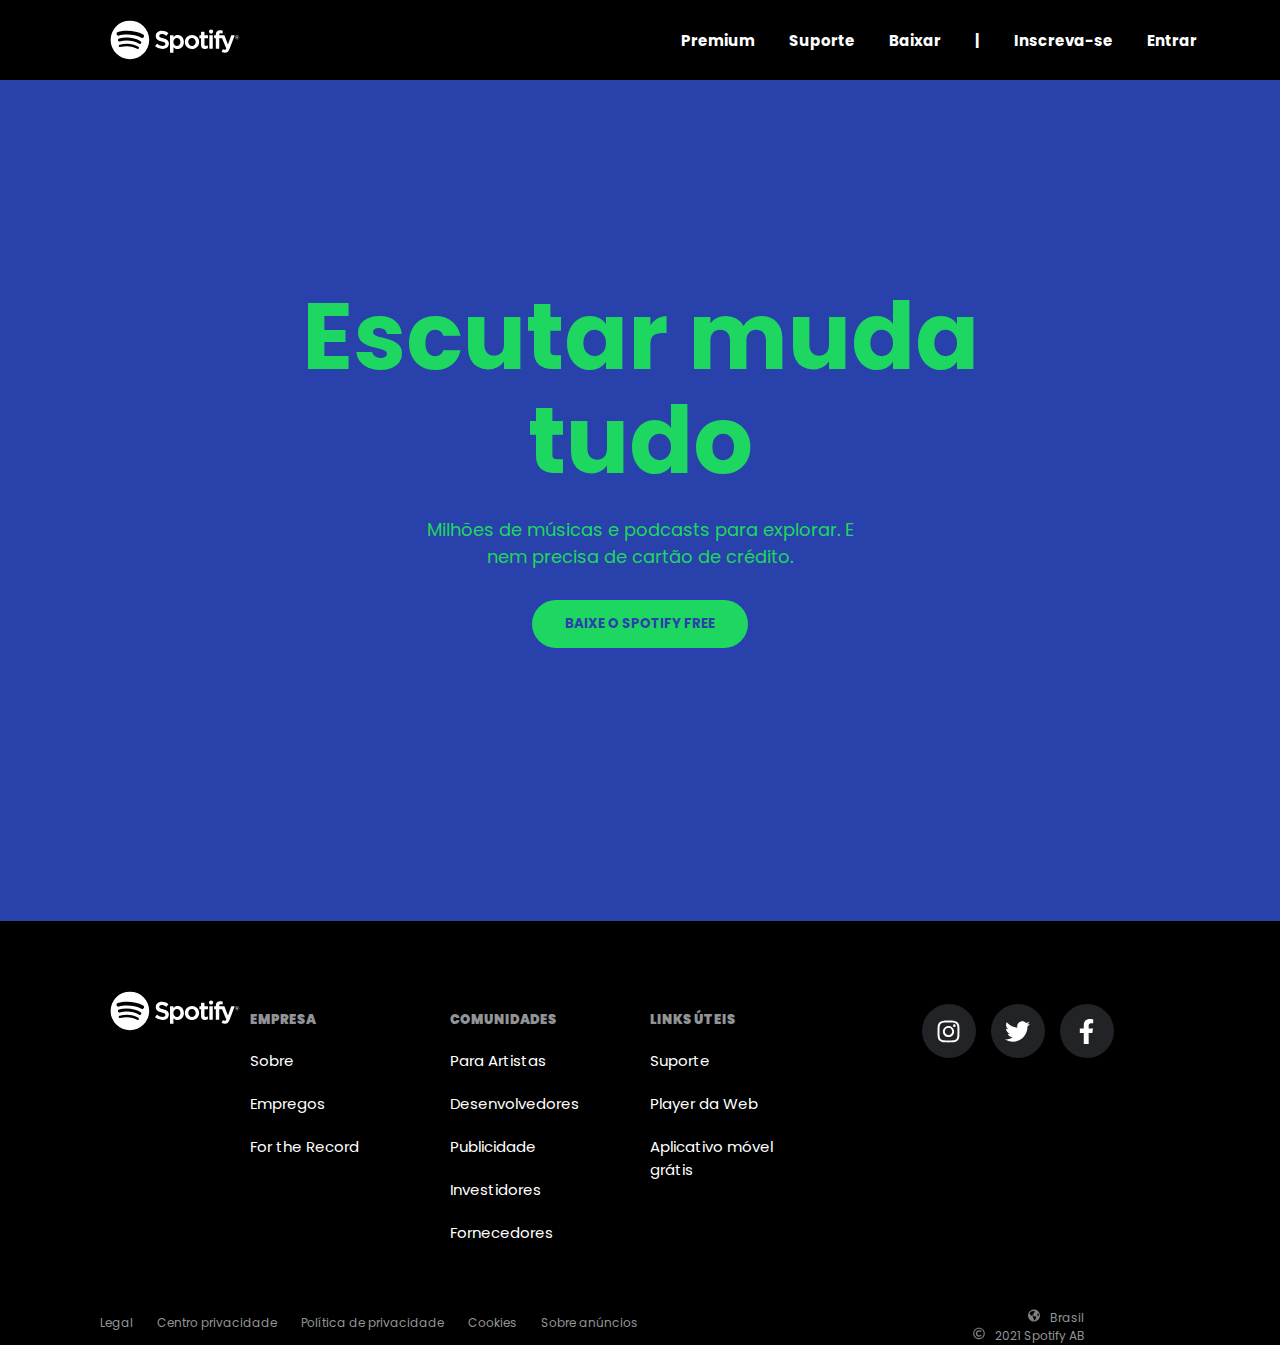
<file: index.html>
<!DOCTYPE html>
<html lang="pt-br">
<head>
    <link rel="preconnect" href="https://fonts.googleapis.com">
    <link rel="preconnect" href="https://fonts.gstatic.com" crossorigin>
    <meta charset="UTF-8">
    <meta http-equiv="X-UA-Compatible" content="IE=edge">
    <meta name="viewport" content="width=device-width, initial-scale=1.0">
    <link rel="shortcut icon" href="./src/assets/spotify-brands.svg" type="image/x-icon">
    <title>Escutar muda tudo - Spotify</title>
    <link rel="stylesheet" href="./src/style/style.css">
    <link href="https://fonts.googleapis.com/css2?family=Bebas+Neue&family=Fruktur&family=Noto+Sans+Mono:wght@900&family=Open+Sans&family=Poppins:wght@400;500;700&family=Zen+Maru+Gothic:wght@300&display=swap" rel="stylesheet">
</head>
<body>
    <header>
        <div class="flexbox1">
            <img class="logoSpotify" src="./src/assets/logo.svg">
        </div>
        <div class="flexbox2">
            <nav>
                <ul type="none"class="listNav">
                    <li><a href="#">Premium</a></li>
                    <li><a href="#">Suporte</a></li>
                    <li><a href="#">Baixar</a></li>
                    <li>|</li>
                    <li><a href="#">Inscreva-se</a></li>
                    <li><a href="./Entrar.html">Entrar</a></li>
                </ul>
            </nav>
        </div>
    </header>

    <main>
            <section class="img-Mobile-Tablet">
                <div class="align">
                    <h1>Escutar muda tudo</h1>
                    <p>Milhões de músicas e podcasts para explorar. E nem precisa de cartão de crédito.</p>
                    <button class="DownloadButton">
                        <a href="">BAIXE O SPOTIFY FREE</a>
                    </button>
                </div>
            </section>
    </main>

    <footer>
        <div class="bloco">
            <div class="flexbox1" id="logoFooter">
                <img class="logoSpotify" src="./src/assets/logo.svg">
            </div>
            <div class="empresa">
                <h3>EMPRESA</h3>
                <nav>
                    <ul type="none">
                        <li class="listFooter"><a class="textFooter" href="">Sobre</a></li>
                        <li  class="listFooter"><a class="textFooter" href="">Empregos</a></li>
                        <li  class="listFooter"><a class="textFooter" href="">For the Record</a></li>
                    </ul>
                </nav>
            </div>
    
            <div class="comunidades">
                <H3>COMUNIDADES</H3>
                <nav>
                    <ul type="none">
                        <li  class="listFooter"><a class="textFooter" href="#">Para Artistas</a></li>
                        <li  class="listFooter"><a class="textFooter" href="#">Desenvolvedores</a></li>
                        <li  class="listFooter"><a class="textFooter" href="#">Publicidade</a></li>
                        <li  class="listFooter"><a class="textFooter" href="#">Investidores</a></li>
                        <li  class="listFooter"><a class="textFooter" href="#">Fornecedores</a></li>
                    </ul>
                </nav>
            </div>
    
            <div class="linksuteis">
                <H3>LINKS ÚTEIS</H3>
                <nav>
                    <ul type="none">
                        <li  class="listFooter"><a class="textFooter" href="">Suporte</a></li>
                        <li  class="listFooter"><a class="textFooter" href="">Player da Web</a></li>
                        <li  class="listFooter"><a class="textFooter" href="">Aplicativo móvel grátis</a></li>
                    </ul>
                </nav>
            </div>
            <div class="logoInstagramTwitterFacebook">
               <a class="boxlogo"href="#"><img src="./src/assets/instagram-brands.svg"></a>
               <a class="boxlogo" href="#"><img src="./src/assets/twitter-brands.svg"></a>
               <a class="boxlogo" href="#"><img src="./src/assets/facebook-f-brands.svg"></a>
            </div>
        </div>
        <div class="termos">
            <nav>
                <ul class="listTermos" type="none">
                    <li><a href="#">Legal</a></li>
                    <li><a href="#">Centro privacidade</a></li>
                    <li><a href="#">Política de privacidade</a></li>
                    <li><a href="#">Cookies</a></li>
                    <li><a href="#">Sobre anúncios</a></li>
                </ul>
                <ul class="ListTermos" type="none">
                    <li class="teste"><a href="#" id="brasil"><img class="iconbr"src="src/assets/globe-americas-solid.svg">Brasil</a></li>
                    <li class="teste"><img class="copyrightIcon" src="src/assets/copyright-regular.svg">2021 Spotify AB</li>
                </ul>
            </nav>
             
        </div>
    </footer>
    
</body>
</html>
</file>
<file: src/style/style.css>
*{
    padding: 0;
    margin: 0;
    box-sizing: border-box;
}



header{
    display:flex;
    justify-content: space-between;
    background: black;
    width: 100%;
    height: 80px;
}

.logoSpotify {
    cursor: pointer;
    width: 132px;
    height: 41px;
}

.flexbox1 {
    padding: 20px 8.5%;
}


.flexbox2 {
    display:flex;
    align-items: center;
    margin-right: 53px;
}



.listNav li {
    display: inline-block;
    color: #ffffff;
    font-size: 15px;
    font-family: 'poppins', sans-serif;
    margin-right: 30px;
    font-weight:700;
}

.listNav li a {
    color: #ffffff;
    text-decoration: none;
}

.listNav li a:hover {
    color: #1ed760;
}


.img-Mobile-Tablet {
    background-color: #2941AB;
    height: 841px;
    background-image: url("https://www-growth.scdn.co/static/home/bursts.svg");
    background-repeat: no-repeat;
    background-position: 60% 15%;
    background-size: 200%;
    display:flex;
    justify-content: center;
    align-items: center;
}



main {
    width: 100%;
    height: 100%;
}    

h1 {
    color: #1ed760;
    width: 754px;
    font-size: 94px;
    line-height: 104px;
    padding-bottom: 24px;
    font-family: 'poppins', sans-serif;
    text-align: center;
}

p {
    text-align: center;
    color: #1ed760;
    font-family: 'poppins', sans-serif;
    font-size: 18px;
    width: 450px;
}

.DownloadButton {
    cursor: pointer;
    width: 216px;
    height: 48px;
    background: #1ed760;
    border-radius: 500px;
    border: none;
    margin-top: 30px;
}

.align {
    display:flex;
    align-items: center;
    justify-content: center;
    flex-direction: column; 
    margin-bottom: 70px;
}

.DownloadButton a {
    color: #2941AB;
    text-decoration: none;
    font-weight: bold;
    text-align: center;
    font-family: 'poppins', sans-serif;
    font-size: inherit;
}

.DownloadButton:hover {
    background:#2DE26D;
    width: 220px;
    height: 50px;
}

.DownloadButton a:hover {

}

footer {
    width: 100%;
    height: 450px;
    background: black;
}

#logoFooter {
    padding: 70px 8.5%;
    width: 250px;
}

.bloco {
    display:flex;
    flex-direction: row;
}

.empresa {
    width: 200px;
    height: 298px;
    margin-top: 90px;
}

.comunidades {
    width: 200px;
    height: 298px;
    margin-top: 90px;
}

.linksuteis {
    width: 200px;
    height: 298px;
    margin-top: 90px;
}
.textFooter {
    color: #ffffff;
    text-decoration: none;
    font-family: 'poppins', sans-serif;
    font-size: 15px;
}

.linksuteis li:last-child {
    width: 150px;
}

.textFooter:hover {
    color:#1ed760;
}

h3 {
    color: #919496;
    font-size: 13px;
    font-weight: 900;
    line-height: 1.4;
    font-family: 'poppins', sans-serif;
    padding-bottom: 10px;
}


footer {
    height: 100%;
}

.listFooter {
    padding: 10px 0;
}


.logoInstagramTwitterFacebook {
    display:flex;
    align-items: center;
    justify-content: center;
    width: 350px;
    height: 220px;
}

.boxlogo {
   width: 54px;
   height: 54px;
   border-radius: 50%;
   background: #222326;
   align-items: center;
   display: flex;
   margin-right: 15px;
   justify-content: center; 
}

.boxlogo img {
    width: 25px;
    height: 25px;
}


.listTermos {
    margin-left: 80px;
}

.listTermos li {
    display: inline-block;
    margin-left: 20px;
    text-decoration:none;
    font-family: 'poppins', sans-serif;
}

.listTermos li a {
    text-decoration: none;
    color: #919496;
    font-size: 12px;
}


.listTermos a:hover {
    color:#1ed760;
}


.termos nav {
    display:flex;
}

.teste {
    color: #919496;
    font-family: 'poppins', sans-serif;
    font-size: 12px;
    margin-left: 335px;
    text-decoration: none;
}

#brasil {
    color: #919496;
    text-decoration: none;
    margin-left: 55px;
}



.iconbr, .copyrightIcon {
    width: 12px;
    height: 13px; 
    margin-right: 10px;  
}
</file>
